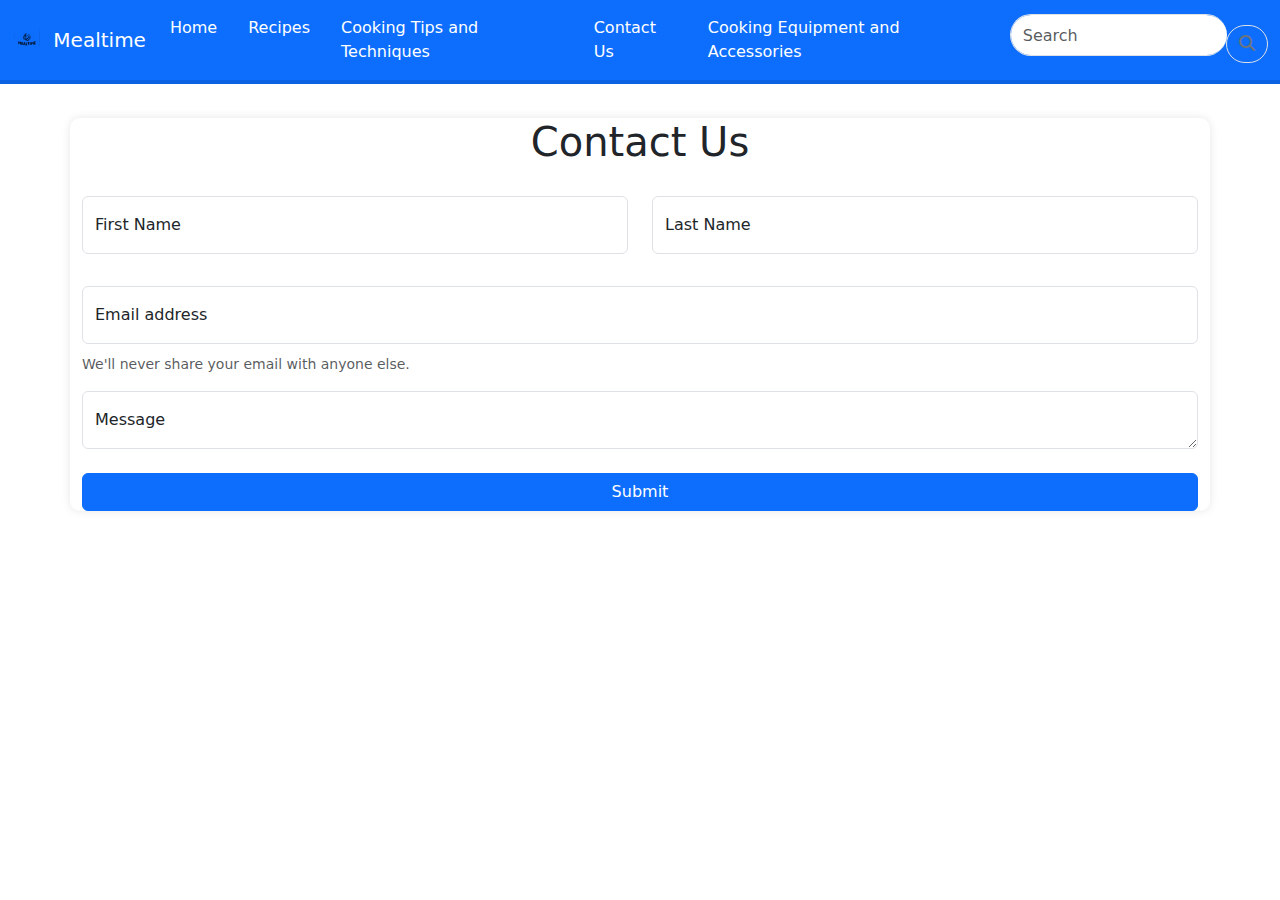
<file: Recipe Finder/Contact Us.html>
<!DOCTYPE html>
<html lang="en">

<head>
    <meta charset="UTF-8">
    <title>Contact Us</title>
    <link rel="icon" href="Logo_New.svg" type="image/x-icon" />
    <link rel="stylesheet" href="main.css" type="text/css" />
    <link href="https://cdn.jsdelivr.net/npm/bootstrap@5.3.0/dist/css/bootstrap.min.css" rel="stylesheet">
    <!-- Font Awesome CDN for icons -->
    <link href="https://cdnjs.cloudflare.com/ajax/libs/font-awesome/6.5.1/css/all.min.css" rel="stylesheet">
</head>

<body>
    <nav class="navbar navbar-expand-lg navbar-dark bg-primary fixed-top">
        <div class="container-fluid">
            <!-- Brand/logo -->
            <a class="navbar-brand" href="index.html">
                <img src="Logo_New.svg" alt="" width="30" height="24" class="d-inline-block align-text-top">
                Mealtime
            </a>
            
            <!-- Toggler/collapsible button -->
            <button class="navbar-toggler" type="button" data-bs-toggle="collapse" data-bs-target="#navbarNav"
                aria-controls="navbarNav" aria-expanded="false" aria-label="Toggle navigation">
                <span class="navbar-toggler-icon"></span>
            </button>
            
            <!-- Navbar links -->
            <div class="collapse navbar-collapse" id="navbarNav">
                <ul class="navbar-nav me-auto mb-2 mb-lg-0">
                    <li class="nav-item">
                        <a class="nav-link active" aria-current="page" href="index.html">Home</a>
                    </li>
                    <li class="nav-item">
                        <a class="nav-link" href="Recipes.html">Recipes</a>
                    </li>
                    <li class="nav-item">
                        <a class="nav-link" href="Cooking Tips and Techniques.html">Cooking Tips and Techniques</a>
                    </li>
                    <li class="nav-item">
                        <a class="nav-link" href="Contact Us.html">Contact Us</a>
                    </li>
                    <li class="nav-item">
                        <a class="nav-link" href="Cooking Equipment And Accessories.html">Cooking Equipment and Accessories</a>
                    </li>
                </ul>
                
                <!-- Search form -->
                <form class="d-flex">
                    <div class="input-group align-items-center">
                        <input class="form-control border-end-0 border rounded-pill" type="search" placeholder="Search" aria-label="Search">
                        <button class="btn btn-outline-secondary bg-primary border-start border rounded-pill ms-n3" type="submit">
                            <i class="fas fa-search"></i> 
                        </button>
                    </div>
                </form>
            </div>
        </div>
    </nav>
    <div class="container mt-5">
        <h1>Contact Us</h1>
        <form>
            <div class="row mb-3">
                <div class="col">
                    <div class="form-floating mb-3">
                        <input type="text" class="form-control" placeholder="John" id="firstName"  name="firstName" required aria-label="First Name">
                        <label for="firstName">First Name</label>
                    </div>
                </div>
                <div class="col">
                    <div class="form-floating mb-3">
                        <input type="text" class="form-control" placeholder="Doe" id="lastName" name="lastName" required aria-label="Last Name">
                        <label for="lastName">Last Name</label>
                    </div>
                </div>
            </div>
            <div class="mb-3">
                <div class="form-floating mb-3">
                    <input type="email" class="form-control" id="email" placeholder="name@example.com" required aria-describedby="emailHelp">
                    <label for="email">Email address</label>
                    <div id="emailHelp" class="form-text">We'll never share your email with anyone else.</div>
                </div>
            </div>
            <div class="mb-3">
                <div class="form-floating mb-3">
                    <textarea class="form-control" id="message" placeholder="Enter your message" required aria-label="Message"></textarea>
                    <label for="message">Message</label>
                </div>
            </div>
            <button type="submit" class="btn btn-primary">Submit</button>
        </form>
    </div>
    <!-- Bootstrap JavaScript Bundle (Popper included) -->
    <script src="https://cdn.jsdelivr.net/npm/bootstrap@5.3.0/dist/js/bootstrap.bundle.min.js"></script>
</body>

</html>
</file>
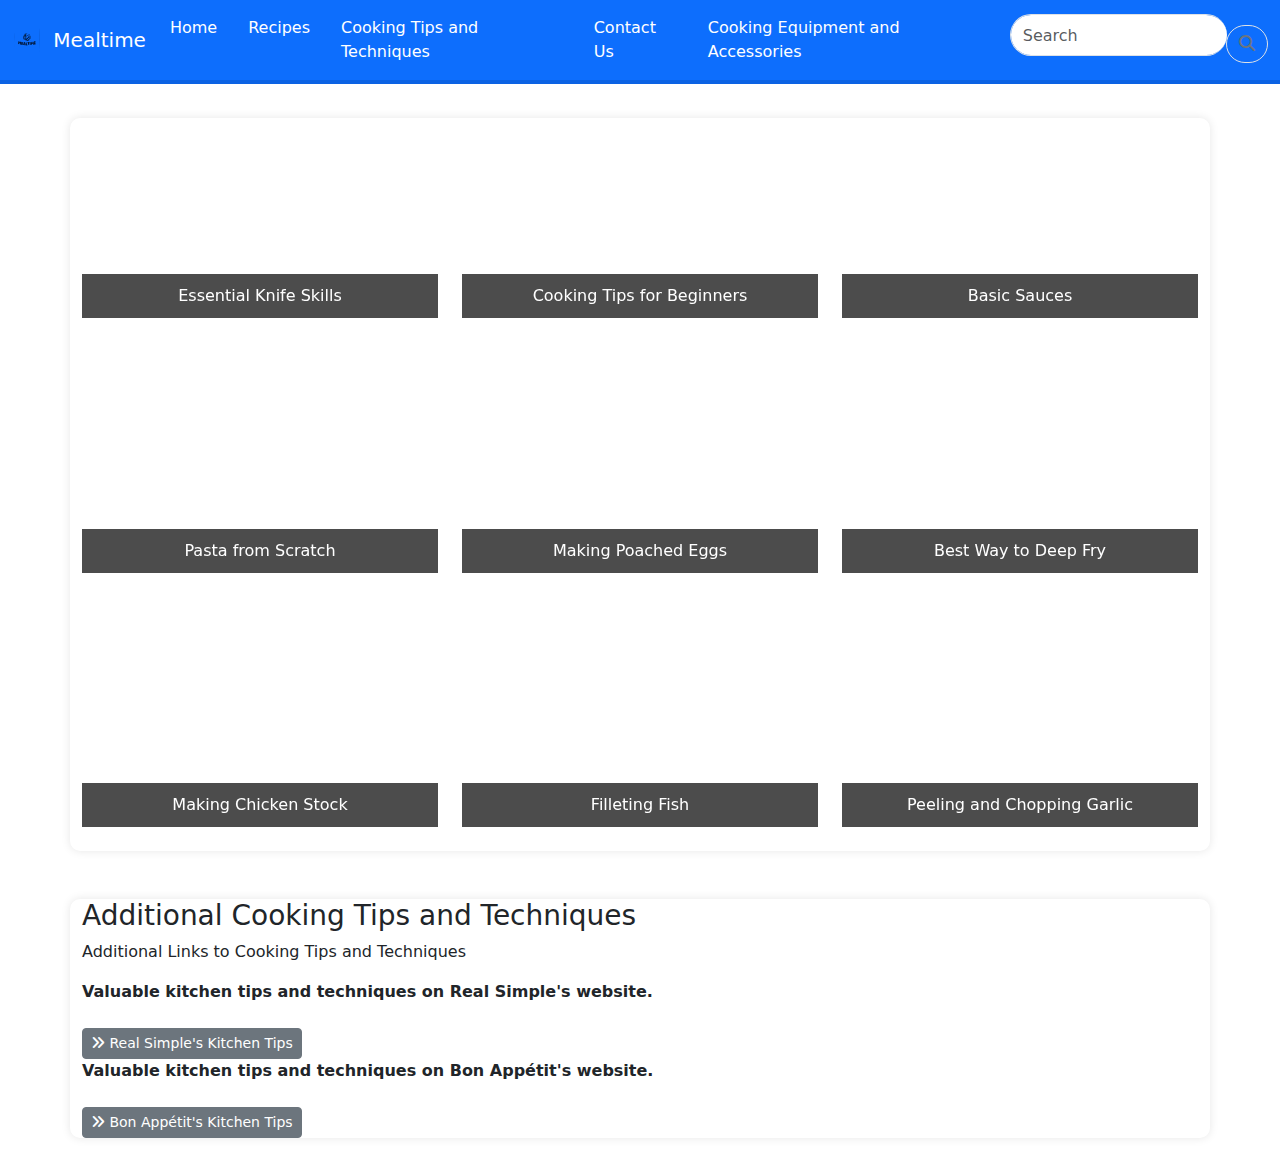
<file: Recipe Finder/Cooking Tips and Techniques.html>
<!DOCTYPE html>
<html lang="en">

<head>
    <meta charset="UTF-8">
    <title>Cooking Tips and Techniques</title>
    <link rel="icon" href="Logo_New.svg" type="image/x-icon" />
    <link rel="stylesheet" href="main.css" type="text/css" />
    <link href="https://cdn.jsdelivr.net/npm/bootstrap@5.3.0/dist/css/bootstrap.min.css" rel="stylesheet">
    <!-- Font Awesome CDN for icons -->
    <link href="https://cdnjs.cloudflare.com/ajax/libs/font-awesome/6.5.1/css/all.min.css" rel="stylesheet">
  </head>

<body>
    <nav class="navbar navbar-expand-lg navbar-dark bg-primary fixed-top">
        <div class="container-fluid">
            <!-- Brand/logo -->
            <a class="navbar-brand" href="index.html">
                <img src="Logo_New.svg" alt="" width="30" height="24" class="d-inline-block align-text-top">
                Mealtime
            </a>
            
            <!-- Toggler/collapsible button -->
            <button class="navbar-toggler" type="button" data-bs-toggle="collapse" data-bs-target="#navbarNav"
                aria-controls="navbarNav" aria-expanded="false" aria-label="Toggle navigation">
                <span class="navbar-toggler-icon"></span>
            </button>
            
            <!-- Navbar links -->
            <div class="collapse navbar-collapse" id="navbarNav">
                <ul class="navbar-nav me-auto mb-2 mb-lg-0">
                    <li class="nav-item">
                        <a class="nav-link active" aria-current="page" href="index.html">Home</a>
                    </li>
                    <li class="nav-item">
                        <a class="nav-link" href="Recipes.html">Recipes</a>
                    </li>
                    <li class="nav-item">
                        <a class="nav-link" href="Cooking Tips and Techniques.html">Cooking Tips and Techniques</a>
                    </li>
                    <li class="nav-item">
                        <a class="nav-link" href="Contact Us.html">Contact Us</a>
                    </li>
                    <li class="nav-item">
                        <a class="nav-link" href="Cooking Equipment And Accessories.html">Cooking Equipment and Accessories</a>
                    </li>
                </ul>
                
                <!-- Search form -->
                <form class="d-flex">
                    <div class="input-group align-items-center">
                        <input class="form-control border-end-0 border rounded-pill" type="search" placeholder="Search" aria-label="Search">
                        <button class="btn btn-outline-secondary bg-primary border-start border rounded-pill ms-n3" type="submit">
                            <i class="fas fa-search"></i> 
                        </button>
                    </div>
                </form>
            </div>
        </div>
    </nav>
  <!-- Video Section -->
  <div class="container mt-5">
    <div class="row">
      <!-- First Column -->
      <div class="col-md-4 mb-4">
        <div class="embed-responsive embed-responsive-16by9">
          <iframe class="embed-responsive-item" src="https://www.youtube.com/embed/YrHpeEwk_-U"
            allowfullscreen></iframe>
          <figcaption>Essential Knife Skills</figcaption>
        </div>
      </div>
      <!-- Second Column -->
      <div class="col-md-4 mb-4">
        <div class="embed-responsive embed-responsive-16by9">
          <iframe class="embed-responsive-item" src="https://www.youtube.com/embed/aopS3q6f1GY"
            allowfullscreen></iframe>
          <figcaption>Cooking Tips for Beginners</figcaption>
        </div>
      </div>
      <!-- Third Column -->
      <div class="col-md-4 mb-4">
        <div class="embed-responsive embed-responsive-16by9">
          <iframe class="embed-responsive-item" src="https://www.youtube.com/embed/LpalC9v8ffQ"
            allowfullscreen></iframe>
          <figcaption>Basic Sauces</figcaption>
        </div>
      </div>
    </div>

    <div class="row">
      <!-- First Column -->
      <div class="col-md-4 mb-4">
        <div class="embed-responsive embed-responsive-16by9">
          <iframe class="embed-responsive-item" src="https://www.youtube.com/embed/EnXb1u9UoBU"
            allowfullscreen></iframe>
          <figcaption>Pasta from Scratch</figcaption>
        </div>
      </div>
      <!-- Second Column -->
      <div class="col-md-4 mb-4">
        <div class="embed-responsive embed-responsive-16by9">
          <iframe class="embed-responsive-item" src="https://www.youtube.com/embed/mrq3iZcvHAw"
            allowfullscreen></iframe>
          <figcaption>Making Poached Eggs</figcaption>
        </div>
      </div>
      <!-- Third Column -->
      <div class="col-md-4 mb-4">
        <div class="embed-responsive embed-responsive-16by9">
          <iframe class="embed-responsive-item" src="https://www.youtube.com/embed/LzK4sC_ZYgc"
            allowfullscreen></iframe>
          <figcaption>Best Way to Deep Fry</figcaption>
        </div>
      </div>
    </div>

    <div class="row">
      <!-- First Column -->
      <div class="col-md-4 mb-4">
        <div class="embed-responsive embed-responsive-16by9">
          <iframe class="embed-responsive-item" src="https://www.youtube.com/embed/vVPflG4CP9U"
            allowfullscreen></iframe>
          <figcaption>Making Chicken Stock</figcaption>
        </div>
      </div>
      <!-- Second Column -->
      <div class="col-md-4 mb-4">
        <div class="embed-responsive embed-responsive-16by9">
          <iframe class="embed-responsive-item" src="https://www.youtube.com/embed/xHNNQBfyx7Q"
            allowfullscreen></iframe>
          <figcaption>Filleting Fish</figcaption>
        </div>
      </div>
      <!-- Third Column -->
      <div class="col-md-4 mb-4">
        <div class="embed-responsive embed-responsive-16by9">
          <iframe class="embed-responsive-item" src="https://www.youtube.com/embed/-2PGGNEfNM4"
            allowfullscreen></iframe>
          <figcaption>Peeling and Chopping Garlic</figcaption>
        </div>
      </div>
    </div>
  </div>
  <!-- Additional Links / Information Container -->
<div class="container mt-5">
    <div class="row">
        <div class="col">
            <h3>Additional Cooking Tips and Techniques</h3>
            <p>Additional Links to Cooking Tips and Techniques</p>
            <p class="card-text"><strong> Valuable kitchen tips and techniques on Real Simple's website.</strong></p>
            <a href="https://www.realsimple.com/food-recipes/cooking-tips-techniques/kitchen-tips-techniques"
                class="btn btn-secondary btn-sm" target="_blank" rel="noopener noreferrer">
                <i class="fas fa-angle-double-right"></i> 
                Real Simple's Kitchen Tips
            </a>
            <p class="card-text"><strong>Valuable kitchen tips and techniques on Bon Appétit's website.</strong></p>
            <a href="https://www.bonappetit.com/test-kitchen/cooking-tips/slideshow/basic-cooking-techniques"
                class="btn btn-secondary btn-sm" target="_blank" rel="noopener noreferrer">
                <i class="fas fa-angle-double-right"></i> 
                Bon Appétit's Kitchen Tips
            </a>
        </div>
    </div>
</div>

<!-- Bootstrap JavaScript Bundle (Popper included) -->
<script src="https://cdn.jsdelivr.net/npm/bootstrap@5.3.0/dist/js/bootstrap.bundle.min.js"></script>
</body>

</html>

</html>
</file>
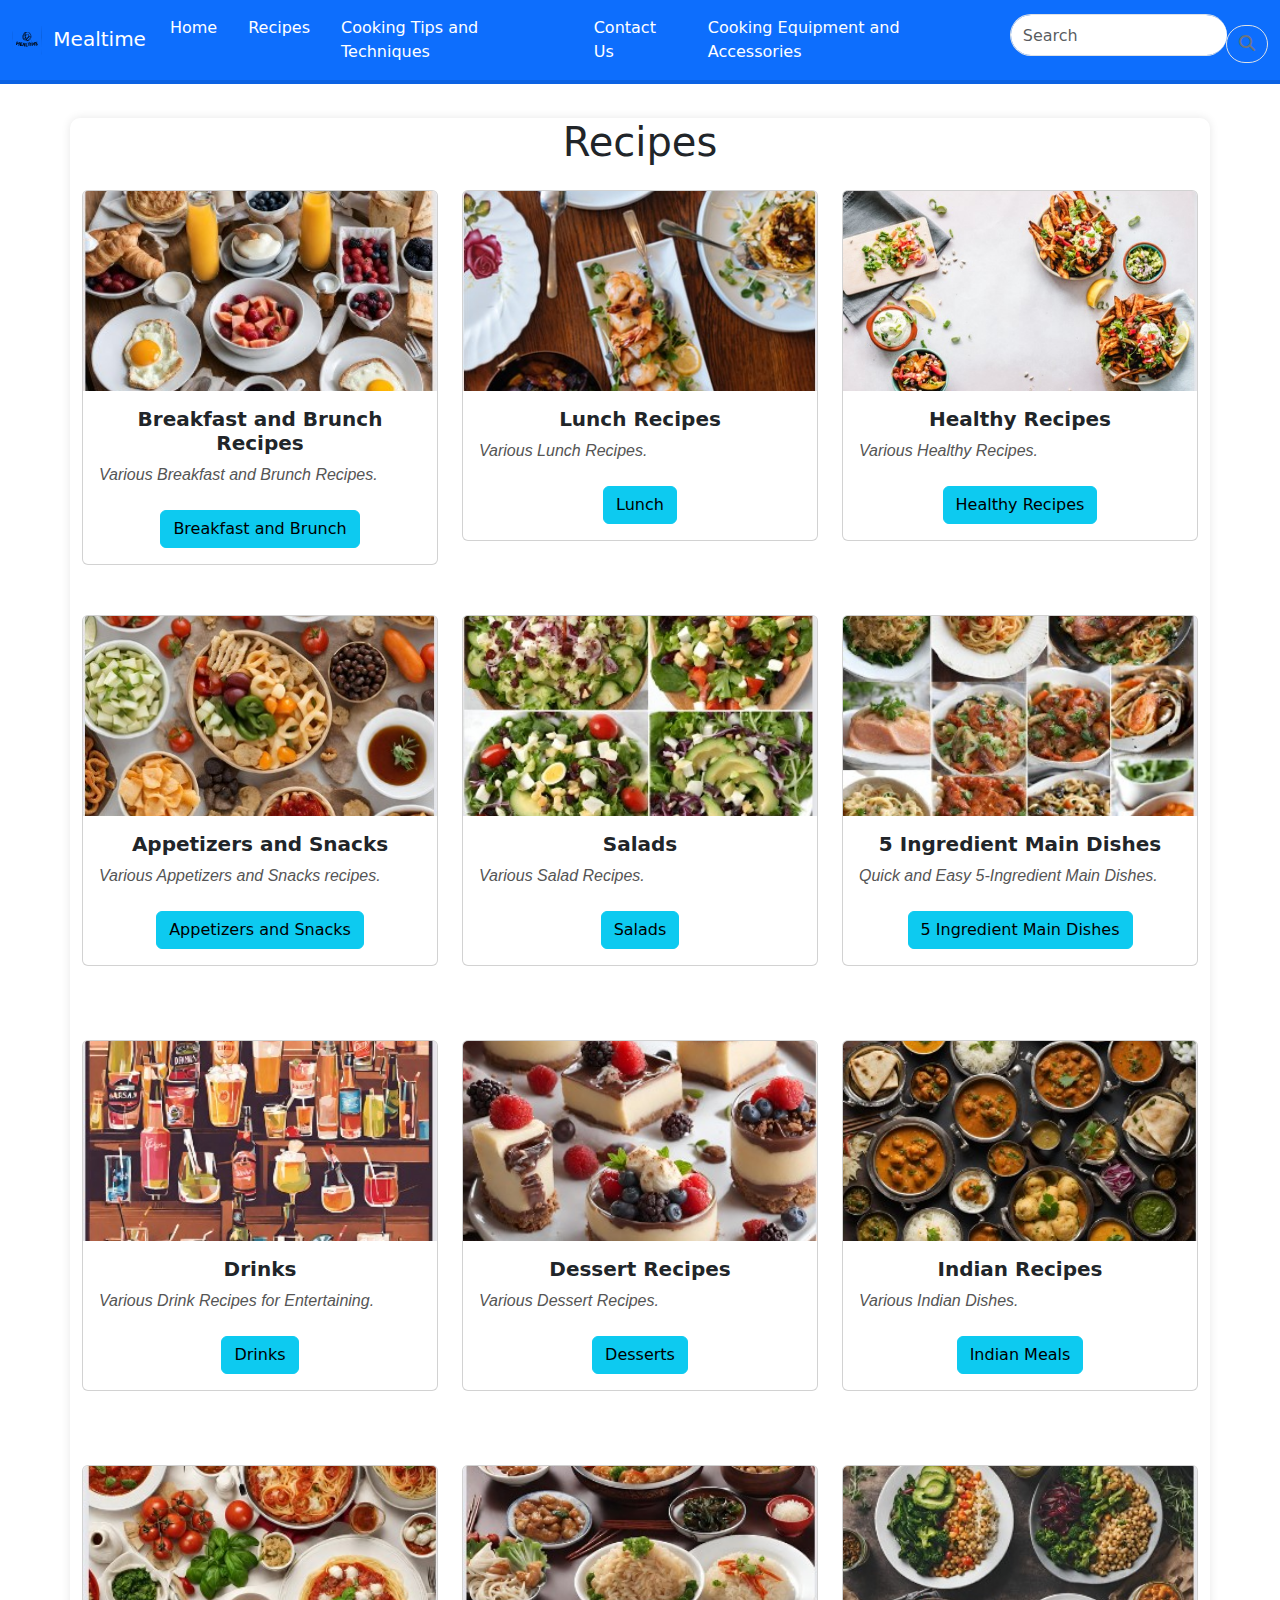
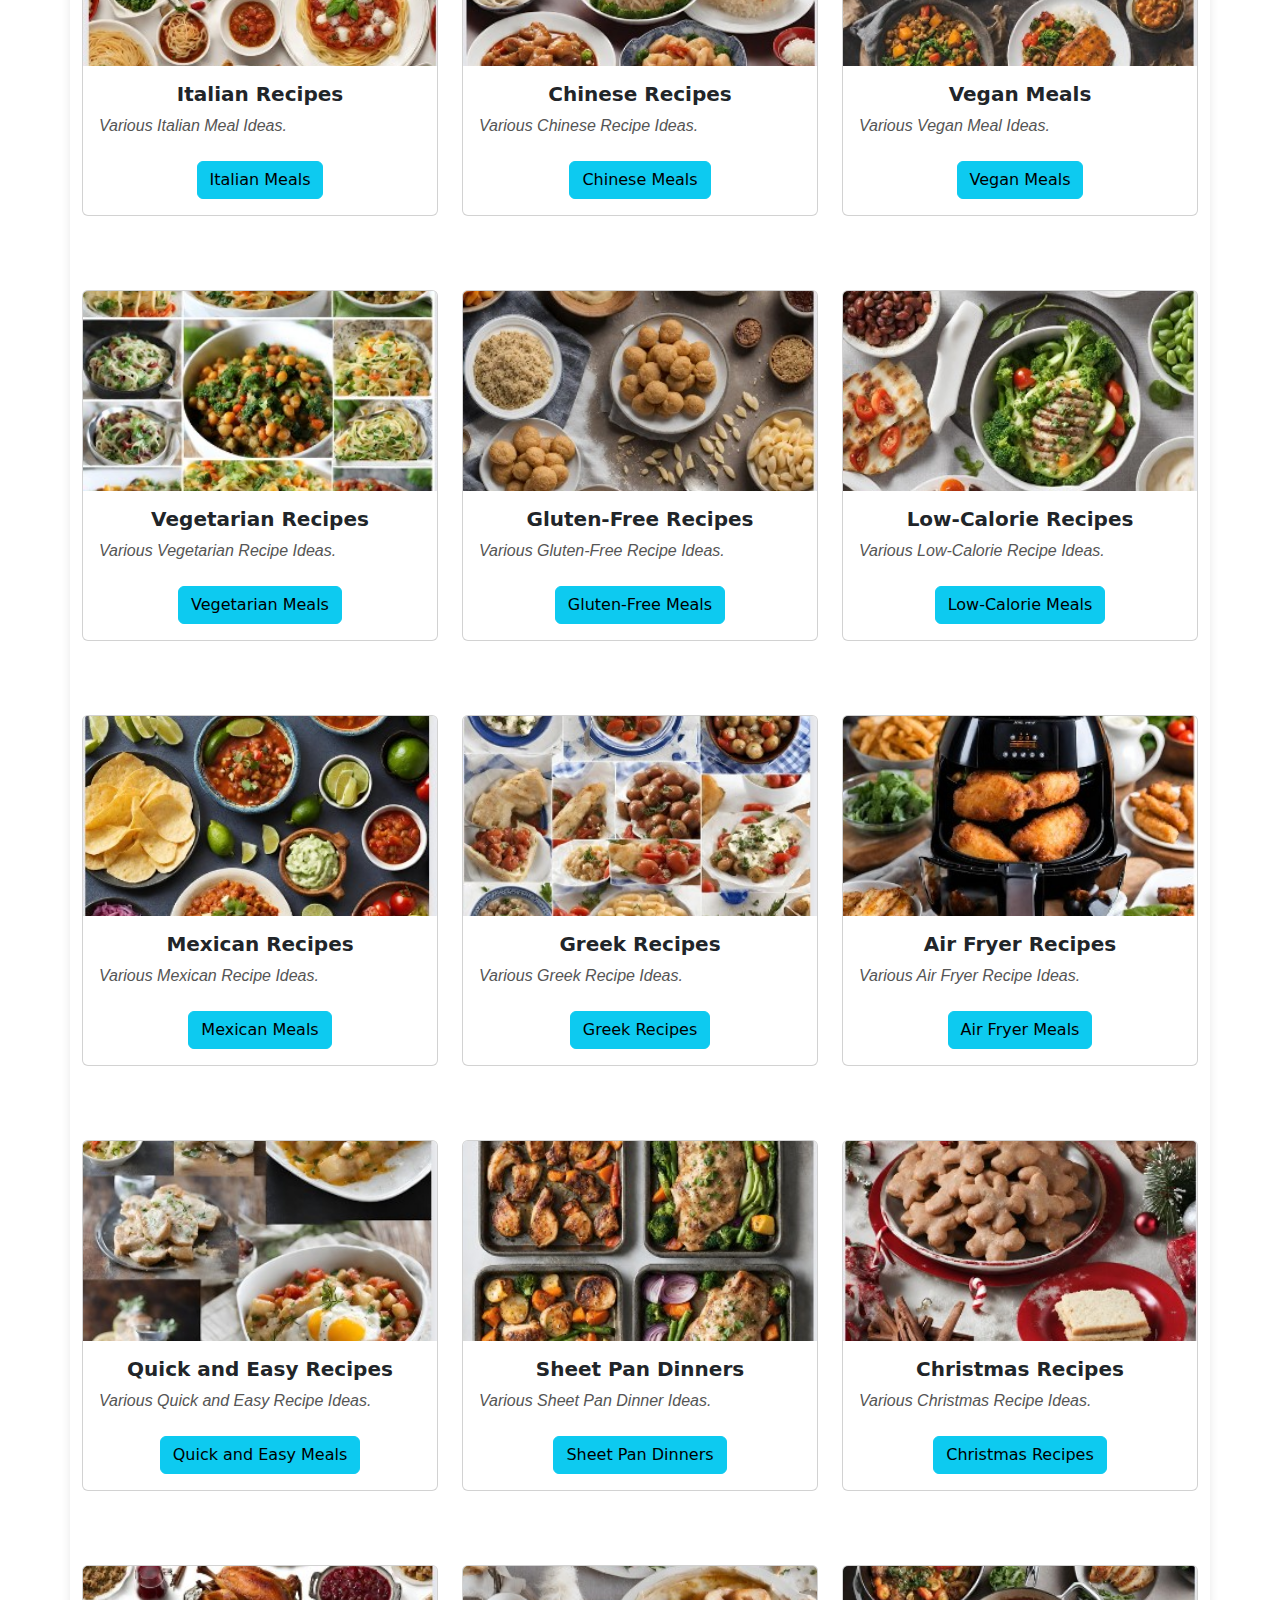
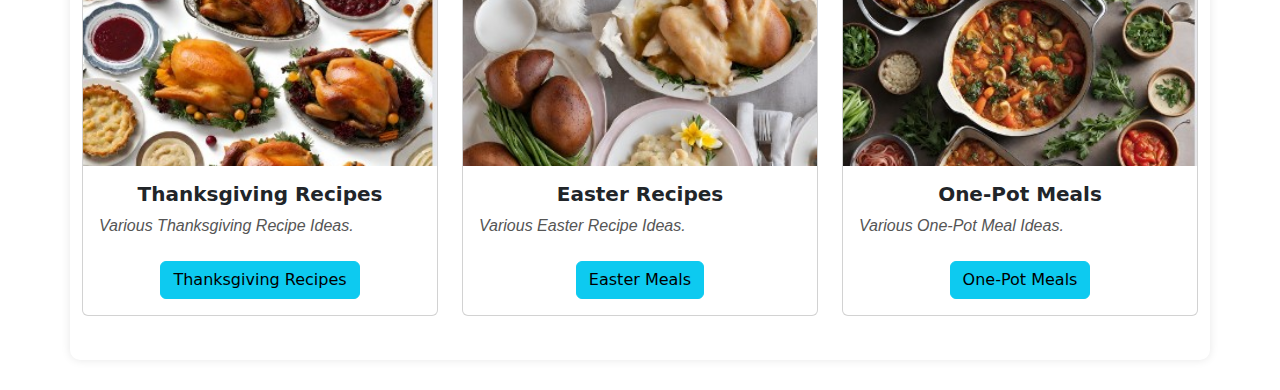
<file: Recipe Finder/Recipes.html>
<!DOCTYPE html>
<html lang="en">

<head>
    <meta charset="UTF-8">
    <title>Recipes</title>
    <link rel="icon" href="Logo_New.svg" type="image/x-icon" />
    <link rel="stylesheet" href="main.css" type="text/css" />
    <link href="https://cdn.jsdelivr.net/npm/bootstrap@5.3.0/dist/css/bootstrap.min.css" rel="stylesheet">
    <!-- Font Awesome CDN for icons -->
    <link href="https://cdnjs.cloudflare.com/ajax/libs/font-awesome/6.5.1/css/all.min.css" rel="stylesheet">
</head>

<body>
    <nav class="navbar navbar-expand-lg navbar-dark bg-primary fixed-top">
        <div class="container-fluid">
            <a class="navbar-brand" href="index.html">
                <img src="Logo_New.svg" alt="" width="30" height="40" class="d-inline-block align-text">
                Mealtime
            </a>
            <button class="navbar-toggler" type="button" data-bs-toggle="collapse" data-bs-target="#navbarNav"
                aria-controls="navbarNav" aria-expanded="false" aria-label="Toggle navigation">
                <span class="navbar-toggler-icon"></span>
            </button>
            <div class="collapse navbar-collapse" id="navbarNav">
                <ul class="navbar-nav me-auto mb-2 mb-lg-0">
                    <li class="nav-item">
                        <a class="nav-link active" aria-current="page" href="index.html">Home</a>
                    </li>
                    <li class="nav-item">
                        <a class="nav-link" href="Recipes.html">Recipes</a>
                    </li>
                    <li class="nav-item">
                        <a class="nav-link" href="Cooking Tips and Techniques.html">Cooking Tips and Techniques</a>
                    </li>
                    <li class="nav-item">
                        <a class="nav-link" href="Contact Us.html">Contact Us</a>
                    </li>
                    <li class="nav-item">
                        <a class="nav-link" href="Cooking Equipment And Accessories.html">Cooking Equipment and Accessories</a>
                    </li>
                </ul>
                <form class="d-flex">
                    <div class="input-group align-items-center">
                        <input class="form-control border-end-0 border rounded-pill" type="search" placeholder="Search" aria-label="Search">
                        <button class="btn btn-outline-secondary bg-primary border-start border rounded-pill ms-n3" type="submit">
                            <i class="fas fa-search"></i> 
                        </button>
                    </div>
                </form>
            </div>
        </div>
    </nav>
   <!--Content-->
    <div class="container mt-5">
        <h1 class="mb-4">Recipes</h1>
        <div class="row">
            <div class="col-md-4">
                <div class="card">
                    <img src="Recipe Images/Breakfast.jpg" class="card-img-top" alt="Breakfast">
                    <div class="card-body">
                        <h5 class="card-title">Breakfast and Brunch Recipes</h5>
                        <p class="unique-card-text">Various Breakfast and Brunch Recipes.</p>
                        <a href="https://www.allrecipes.com/recipes/78/breakfast-and-brunch/" target="_blank" class="btn btn-info">Breakfast and Brunch </a>
                    </div>
                </div>
            </div>
            <div class="col-md-4 mb-4">
                <div class="card">
                    <img src="Recipe Images/Lunch.jpg" class="card-img-top" alt="Lunch">
                    <div class="card-body">
                        <h5 class="card-title">Lunch Recipes</h5>
                        <p class="unique-card-text">Various Lunch Recipes.</p>
                        <a href="https://www.allrecipes.com/recipes/17561/lunch/" target="_blank" class="btn btn-info">Lunch</a>
                    </div>
                </div>
            </div>
            <div class="col-md-4 mb-4">
                <div class="card">
                    <img src="Recipe Images/Healthy.jpg" class="card-img-top" alt="Healthy">
                    <div class="card-body">
                        <h5 class="card-title">Healthy Recipes</h5>
                        <p class="unique-card-text">Various Healthy Recipes.</p>
                        <a href="https://www.allrecipes.com/recipes/84/healthy-recipes/" target="_blank" class ="btn btn-info">Healthy Recipes</a>
                    </div>
                </div>
            </div>
        </div>
        <div class="row">
            <div class="col-md-4 mb-4">
                <div class="card">
                    <img src="Recipe Images/Appetizers and Snacks.jpg" class="card-img-top" alt="Appetizers and Snacks">
                    <div class="card-body">
                        <h5 class="card-title">Appetizers and Snacks</h5>
                        <p class="unique-card-text">Various Appetizers and Snacks recipes.</p>
                        <a href="https://www.allrecipes.com/recipes/76/appetizers-and-snacks/" target="_blank" class="btn btn-info">Appetizers and Snacks </a>
                    </div>
                </div>
            </div>
            <div class="col-md-4 mb-4">
                <div class="card">
                    <img src="Recipe Images/Salads.jpg" class="card-img-top" alt="Salads">
                    <div class="card-body">
                        <h5 class="card-title">Salads</h5>
                        <p class="unique-card-text">Various Salad Recipes.</p>
                        <a href="https://www.allrecipes.com/recipes/96/salad/"  target="_blank" class="btn btn-info">Salads</a>
                    </div>
                </div>
            </div>
            <div class="col-md-4 mb-4">
                <div class="card">
                    <img src="Recipe Images/5 Ingredient Main Dishes.jpg" class="card-img-top" alt="5 Ingredient Main Dishes">
                    <div class="card-body">
                        <h5 class="card-title">5 Ingredient Main Dishes</h5>
                        <p class="unique-card-text">Quick and Easy 5-Ingredient Main Dishes.</p>
                        <a href="https://www.allrecipes.com/recipes/17057/everyday-cooking/more-meal-ideas/5-ingredients/main-dishes/" target="_blank" class="btn btn-info">5 Ingredient Main Dishes</a>
                    </div>
                </div>
            </div>
        </div>
        <div class="row">
            <div class="col-md-4 mb-4">
                <div class="card">
                    <img src="Recipe Images/Drinks.jpg" class="card-img-top" alt="Drinks">
                    <div class="card-body">
                        <h5 class="card-title">Drinks</h5>
                        <p class="unique-card-text">Various Drink Recipes for Entertaining.</p>
                        <a href="https://www.allrecipes.com/recipes/77/drinks/" target="_blank" class="btn btn-info">Drinks</a>
                    </div>
                </div>
            </div>
            <div class="col-md-4 mb-4">
                <div class="card">
                    <img src="Recipe Images/Desserts.jpg" class="card-img-top" alt="Desserts">
                    <div class="card-body">
                        <h5 class="card-title">Dessert Recipes</h5>
                        <p class="unique-card-text">Various Dessert Recipes.</p>
                        <a href="https://www.allrecipes.com/recipes/79/desserts/"  target="_blank" class="btn btn-info">Desserts</a>
                    </div>
                </div>
            </div>
            <div class="col-md-4 mb-4">
                <div class="card">
                    <img src="Recipe Images/Indian.jpg" class="card-img-top" alt="Indian">
                    <div class="card-body">
                        <h5 class="card-title">Indian Recipes</h5>
                        <p class="unique-card-text">Various Indian Dishes.</p>
                        <a href="https://www.allrecipes.com/recipes/233/world-cuisine/asian/indian/" target="_blank" class="btn btn-info">Indian Meals</a>
                    </div>
                </div>
            </div>
        </div>
        <div class="row">
            <div class="col-md-4 mb-4">
                <div class="card">
                    <img src="Recipe Images/Italian.jpg" class="card-img-top" alt="Italian">
                    <div class="card-body">
                        <h5 class="card-title">Italian Recipes</h5>
                        <p class="unique-card-text">Various Italian Meal Ideas.</p>
                        <a href="https://www.allrecipes.com/recipes/723/world-cuisine/european/italian/" target="_blank" class="btn btn-info">Italian Meals</a>
                    </div>
                </div>
            </div>
            <div class="col-md-4 mb-4">
                <div class="card">
                    <img src="Recipe Images/Chinese.jpg" class="card-img-top" alt="Chinese">
                    <div class="card-body">
                        <h5 class="card-title">Chinese Recipes</h5>
                        <p class="unique-card-text">Various Chinese Recipe Ideas.</p>
                        <a href="https://www.allrecipes.com/recipes/695/world-cuisine/asian/chinese/"  target="_blank" class="btn btn-info">Chinese Meals</a>
                    </div>
                </div>
            </div>
            <div class="col-md-4 mb-4">
                <div class="card">
                    <img src="Recipe Images/Vegan.jpg" class="card-img-top" alt="Vegan">
                    <div class="card-body">
                        <h5 class="card-title">Vegan Meals</h5>
                        <p class="unique-card-text">Various Vegan Meal Ideas.</p>
                        <a href="https://www.allrecipes.com/recipes/1227/everyday-cooking/vegan/" target="_blank" class="btn btn-info">Vegan Meals</a>
                    </div>
                </div>
            </div>
        </div>
        <div class="row">
            <div class="col-md-4 mb-4">
                <div class="card">
                    <img src="Recipe Images/Vegetarian.jpg" class="card-img-top" alt="Vegetarian">
                    <div class="card-body">
                        <h5 class="card-title">Vegetarian Recipes</h5>
                        <p class="unique-card-text">Various Vegetarian Recipe Ideas.</p>
                        <a href="https://www.allrecipes.com/recipes/87/everyday-cooking/vegetarian/" target="_blank" class="btn btn-info">Vegetarian Meals</a>
                    </div>
                </div>
            </div>
            <div class="col-md-4 mb-4">
                <div class="card">
                    <img src="Recipe Images/Gluten-Free.jpg" class="card-img-top" alt="Gluten-Free">
                    <div class="card-body">
                        <h5 class="card-title">Gluten-Free Recipes</h5>
                        <p class="unique-card-text">Various Gluten-Free Recipe Ideas.</p>
                        <a href="https://www.allrecipes.com/recipes/741/healthy-recipes/gluten-free/"  target="_blank" class="btn btn-info">Gluten-Free Meals</a>
                    </div>
                </div>
            </div>
            <div class="col-md-4 mb-4">
                <div class="card">
                    <img src="Recipe Images/Low-Calorie.jpg" class="card-img-top" alt="Low-Calorie">
                    <div class="card-body">
                        <h5 class="card-title">Low-Calorie Recipes</h5>
                        <p class="unique-card-text"> Various  Low-Calorie Recipe Ideas.</p>
                        <a href="https://www.allrecipes.com/recipes/1232/healthy-recipes/low-calorie/" target="_blank" class="btn btn-info">Low-Calorie Meals</a>
                    </div>
                </div>
            </div>
        </div>
        <div class="row">
            <div class="col-md-4 mb-4">
                <div class="card">
                    <img src="Recipe Images/Mexican .jpg" class="card-img-top" alt="Mexican Recipes">
                    <div class="card-body">
                        <h5 class="card-title">Mexican Recipes</h5>
                        <p class="unique-card-text">Various Mexican Recipe Ideas.</p>
                        <a href="https://www.allrecipes.com/recipes/728/world-cuisine/latin-american/mexican/" target="_blank" class="btn btn-info">Mexican Meals</a>
                    </div>
                </div>
            </div>
            <div class="col-md-4 mb-4">
                <div class="card">
                    <img src="Recipe Images/Greek.jpg" class="card-img-top" alt="Greek">
                    <div class="card-body">
                        <h5 class="card-title">Greek Recipes</h5>
                        <p class="unique-card-text">Various Greek Recipe Ideas.</p>
                        <a href="https://www.allrecipes.com/recipes/731/world-cuisine/european/greek/"  target="_blank" class="btn btn-info">Greek Recipes</a>
                    </div>
                </div>
            </div>
            <div class="col-md-4 mb-4">
                <div class="card">
                    <img src="Recipe Images/Air Fryer Meals.jpg" class="card-img-top" alt="Air Fryer Recipes">
                    <div class="card-body">
                        <h5 class="card-title">Air Fryer Recipes</h5>
                        <p class="unique-card-text">Various Air Fryer Recipe Ideas.</p>
                        <a href="https://www.allrecipes.com/recipes/23070/everyday-cooking/cookware-and-equipment/air-fryer/" target="_blank" class="btn btn-info">Air Fryer Meals</a>
                    </div>
                </div>
            </div>
        </div>
        <div class="row">
            <div class="col-md-4 mb-4">
                <div class="card">
                    <img src="Recipe Images/Quick and Easy.jpg" class="card-img-top" alt="Quick and Easy">
                    <div class="card-body">
                        <h5 class="card-title">Quick and Easy Recipes</h5>
                        <p class="unique-card-text">Various Quick and Easy Recipe Ideas.</p>
                        <a href="https://www.allrecipes.com/recipes/1947/everyday-cooking/quick-and-easy/" target="_blank" class="btn btn-info">Quick and Easy Meals</a>
                    </div>
                </div>
            </div>
            <div class="col-md-4 mb-4">
                <div class="card">
                    <img src="Recipe Images/Sheet Pan.jpg" class="card-img-top" alt="Sheet Pan">
                    <div class="card-body">
                        <h5 class="card-title">Sheet Pan Dinners</h5>
                        <p class="unique-card-text">Various Sheet Pan Dinner Ideas.</p>
                        <a href="https://www.allrecipes.com/recipes/22992/everyday-cooking/sheet-pan-dinners/"  target="_blank" class="btn btn-info">Sheet Pan Dinners</a>
                    </div>
                </div>
            </div>
            <div class="col-md-4 mb-4">
                <div class="card">
                    <img src="Recipe Images/Christmas.jpg" class="card-img-top" alt="Christmas">
                    <div class="card-body">
                        <h5 class="card-title">Christmas Recipes</h5>
                        <p class="unique-card-text">Various Christmas Recipe Ideas.</p>
                        <a href="https://www.allrecipes.com/recipes/187/holidays-and-events/christmas/" target="_blank" class="btn btn-info">Christmas Recipes</a>
                    </div>
                </div>
            </div>
        </div>
        <div class="row">
            <div class="col-md-4 mb-4">
                <div class="card">
                    <img src="Recipe Images/Thankgiving .jpg" class="card-img-top" alt="Thanksgiving">
                    <div class="card-body">
                        <h5 class="card-title">Thanksgiving Recipes</h5>
                        <p class="unique-card-text">Various Thanksgiving Recipe Ideas.</p>
                        <a href="https://www.allrecipes.com/recipes/198/holidays-and-events/thanksgiving/" target="_blank" class="btn btn-info">Thanksgiving Recipes</a>
                    </div>
                </div>
            </div>
            <div class="col-md-4 mb-4">
                <div class="card">
                    <img src="Recipe Images/Easter.jpg" class="card-img-top" alt="Easter">
                    <div class="card-body">
                        <h5 class="card-title">Easter Recipes</h5>
                        <p class="unique-card-text">Various Easter Recipe Ideas.</p>
                        <a href="https://www.allrecipes.com/recipes/188/holidays-and-events/easter/"  target="_blank" class="btn btn-info">Easter Meals</a>
                    </div>
                </div>
            </div>
            <div class="col-md-4 mb-4">
                <div class="card">
                    <img src="Recipe Images/One-Pot-Meal.jpg" class="card-img-top" alt="One-Pot Meals">
                    <div class="card-body">
                        <h5 class="card-title">One-Pot Meals</h5>
                        <p class="unique-card-text">Various One-Pot Meal Ideas.</p>
                        <a href="https://www.allrecipes.com/recipes/15436/everyday-cooking/one-pot-meals/" target="_blank" class="btn btn-info">One-Pot Meals</a>
                    </div>
                </div>
            </div>
        </div>

    </div>

    <script src="https://cdn.jsdelivr.net/npm/bootstrap@5.3.0/dist/js/bootstrap.bundle.min.js"></script>
</body>

</html>
</file>
<file: Recipe Finder/main.css>
/* Importing Roboto font from Google Fonts */
@import url('https://fonts.googleapis.com/css2?family=Roboto:wght@400;500;700&display=swap');

/* Resetting default margin and padding */
* {
  margin: 0;
  padding: 0;
  box-sizing: border-box;
}

/* Body styles */
body {
  padding-top: 70px; /* Adjust according to your navbar height */
  font-family: Arial, sans-serif;
  background-color: #f8f9fa; /* Light gray background */
}

/* Navbar styles */
.navbar {
  border-bottom: 4px solid rgba(0, 0, 0, 0.1); /* Add a subtle border */
}

.navbar-brand img {
  margin-right: 5px; /* Space between logo and text */
}

.navbar-nav .nav-link {
  color: #fff; /* Navbar link color */
  margin-right: 15px; /* Space between nav items */
  font-weight: 500;
}

.navbar-nav .nav-link:hover {
  color: #f0f0f0; /* Hover color for nav links */
}

/* Contact US Page*/
/* Container styles */
.container {
  background-color: #fff; 
  padding: 30px;
  border-radius: 10px; /* Rounded corners */
  box-shadow: 0 0 10px rgba(0, 0, 0, 0.1); /* Add a subtle shadow */
}

.form-floating {
  position: relative;
}

.form-floating label {
  position: absolute;
  top: 0;
  left: 0;
  pointer-events: none;
  transition: all 0.3s ease-in-out;
}

.form-control:focus~label,
.form-control:not(:placeholder-shown)~label {
  transform: translateY(-120%) scale(0.85);
  opacity: 0.8;
}

/* Additional styling for inputs */
.form-control {
  height: calc(2.5rem + 2px);
  padding: 0.5rem;
}

/* Adjustments for textareas */
.form-control.textarea {
  resize: vertical;
}

.btn-primary {
  background-color: #007bff; /* Primary button color */
  border: none;
}

.btn-primary:hover {
  background-color: #0056b3; /* Hover color for primary button */
}


/*Cooking Tip and Techniques */

/* Video Section styles */
.container {
  margin-top: 6rem; 
}

.embed-responsive {
  position: relative;
  height: 0;
  padding-bottom: 56.25%; /* 16:9 aspect ratio for responsive videos */
}

.embed-responsive iframe {
  position: absolute;
  top: 0;
  left: 0;
  width: 100%;
  height: 100%;
}

/* Positioning figcaption */
figure {
  position: relative;
}

figcaption {
  position: absolute;
  bottom: 0;
  width: 100%;
  background-color: rgba(0, 0, 0, 0.7); /* Semi-transparent background */
  color: white;
  padding: 10px;
  box-sizing: border-box;
  text-align: center;
}

/* Additional Links Section styles */
.container:nth-of-type(2) {
  margin-top: 4rem; /* Adjust the top margin as needed */
}

h3 {
  margin-bottom: 1rem;
}

.card-text {
  margin-bottom: 1rem;
}

.btn {
  margin-top: 0.5rem;
}

/* Responsive adjustments for smaller screens */
@media (max-width: 767.98px) {
  .navbar-nav .nav-link {
    margin-right: 0.5rem;
  }

  .container {
    margin-top: 4rem; /* Adjust the top margin as needed for smaller screens */
  }

  figcaption {
    font-size: 0.9rem;
  }

  .card {
    margin-bottom: 20px;
}

.card-img-top {
    max-height: 200px;
    object-fit: cover;
}

.card-body {
    text-align: center;
}

.container {
    max-width: 960px;
}
}

/* Cook Equipment and Accessories*/

/* Container styles */
.container {
  margin-top: 100px;
}

.container h1 {
  text-align: center;
  margin-bottom: 30px;
}

.container p {
  text-align: left;
}

/* Card styles */
.card {
  margin-bottom: 20px;
  border-radius: 10px; /* Add border-radius to cards */
}

.card-img-top {
  height: 200px;
  object-fit: cover;
  border-radius: 8px 8px 0 0; /* Round top corners of card images */
}

.card-body {
  text-align: center;
}

.image-container {
  display: flex;
  justify-content: center;
}

.small-img {
  max-width: 100px; 
  max-height: 50px;
}

/* Footer card styles */
.card-title {
  text-align: center;
  margin-bottom: 10px;
}

.card-text-cook {
  text-align:left;
}

/* Contact Us CSS*/

/* Container styles */
.container {
  margin-top: 80px; 
}

/* Form styles */
.form-control {
  margin-bottom: 10px; 
}

/* Button styles */
.btn-primary {
  background-color: #3498db; 
  border-color: #3498db; 
}

.btn-primary:hover {
  background-color: #2980b9; 
  border-color: #2980b9; 
  color: #fff; 
}
/* Recipes Page*/

/* General Styles */

.container {
  max-width: 1140px;
  margin: 0 auto;
  padding: 0 15px;
}

/* Card Styles */

.card {
  border: 1px solid #ddd;
  border-radius: 5px;
  margin-bottom: 20px;
  transition: box-shadow 0.3s;
}

.card:hover {
  box-shadow: 0 4px 8px rgba(0, 0, 0, 0.1);
}

.card-img-top {
  border-top-left-radius: 5px;
  border-top-right-radius: 5px;
}

.card-body {
  padding: 20px;
}

.card-title {
  font-size: 1.25rem;
  font-weight: bold;
  margin-bottom: 10px;
}

.unique-card-text {
  color: #555;
  margin-bottom: 15px;
  font-size:medium;
  font-style: oblique;
  font-family: 'Segoe UI', Tahoma, Geneva, Verdana, sans-serif;
}

/* Button Styles */

.btn {
  display: inline-block;
  padding: 8px 16px;
  border-radius: 4px;
  text-decoration: none;
  text-align: center;
  transition: background-color 0.3s;
}

.btn-info {
  background-color: #17a2b8;
  color: #fff;
}

.btn-info:hover {
  background-color: #138496;
}

.btn-primary {
  background-color: #007bff;
  color: #fff;
}

.btn-primary:hover {
  background-color: #0056b3;
}
/* Search Bar*/
.input-group {
  width: auto; 
}

/* Homepage */

/* Cards On Homepage*/

/* Add space below the heading */
h2 {
  margin-bottom: 20px;
  font-size: 28px;
  text-align: center;
}

/* Add space between rows of cards */
.row {
  margin-bottom: 30px;
}

/* Style for card titles */
.card-title {
  font-size: 20px;
  margin-bottom: 10px;
}

/* Style for card images */
.card-img-top {
  height: 200px; 
  object-fit: cover;
}

/* Style for card body */
.card-body {
  padding: 20px;
}

/* Style for card buttons */
.btn-primary {
  width: 100%;
}

/* Hover effect on cards */
.card:hover {
  box-shadow: 0 4px 8px rgba(0, 0, 0, 0.1);
  transform: translateY(-5px);
  transition: all 0.3s ease;
}


/* Responsive Styles */

@media (max-width: 768px) {
  .col-md-4 {
      flex: 0 0 100%;
      max-width: 100%;
  }
}
</file>
